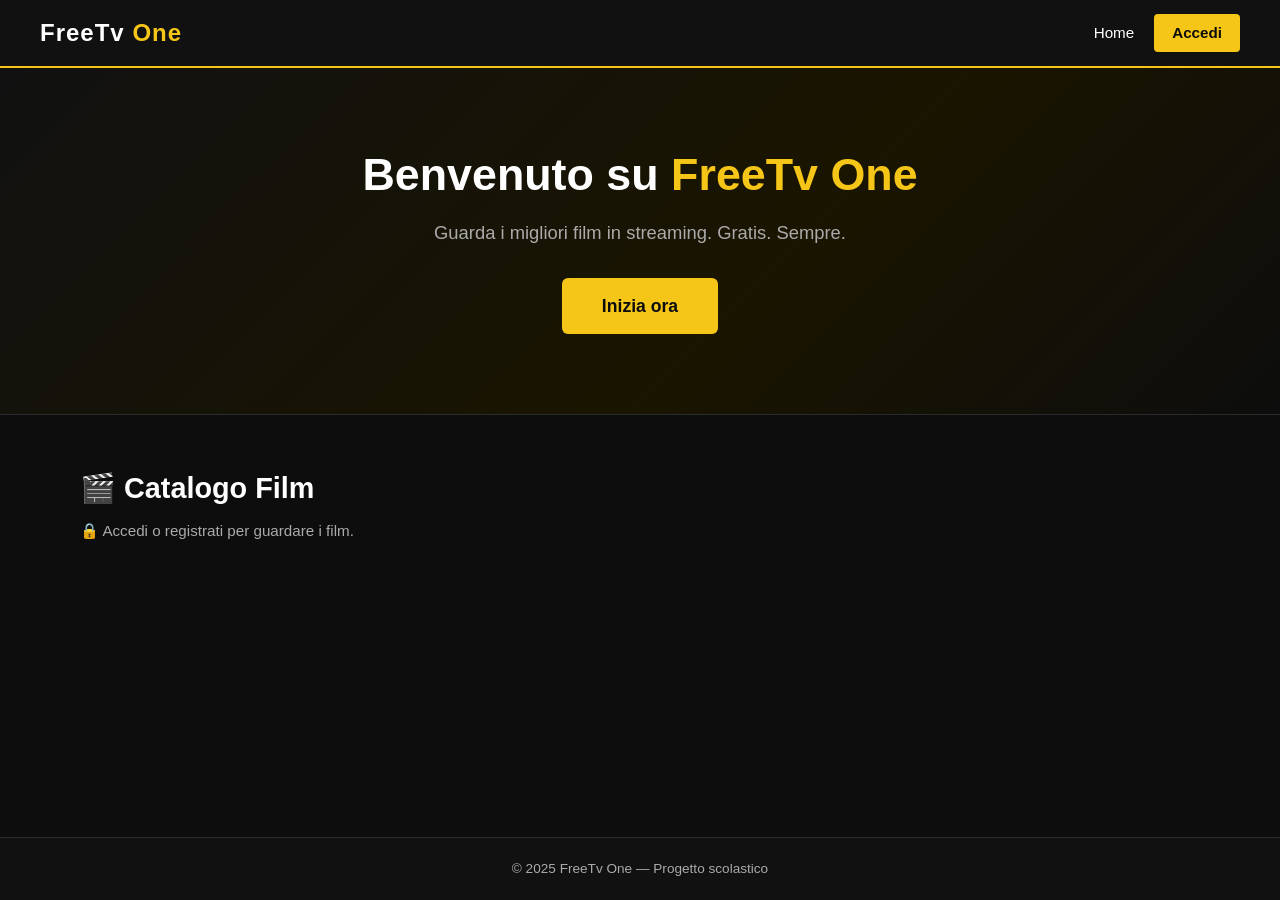
<file: index.html>
<!DOCTYPE html>
<html lang="it">
<head>
  <meta charset="UTF-8" />
  <meta name="viewport" content="width=device-width, initial-scale=1.0" />
  <title>FreeTv One</title>
  <link rel="stylesheet" href="css/style.css" />
</head>
<body>

  <!-- ===== NAVBAR ===== -->
  <nav class="navbar">
    <div class="nav-logo">FreeTv <span>One</span></div>
    <div class="nav-links">
      <!-- Mostrati solo se l'utente è loggato (gestiti da JS) -->
      <span id="nav-username" class="nav-user"></span>
      <a href="index.html" class="nav-link">Home</a>
      <a href="login.html" id="nav-login" class="nav-link btn-nav">Accedi</a>
      <a href="#" id="nav-logout" class="nav-link btn-nav" style="display:none;" onclick="logout()">Esci</a>
    </div>
  </nav>

  <!-- ===== HERO SECTION ===== -->
  <section class="hero">
    <div class="hero-content">
      <h1>Benvenuto su <span>FreeTv One</span></h1>
      <p>Guarda i migliori film in streaming. Gratis. Sempre.</p>
      <a href="login.html" class="btn-hero" id="hero-cta">Inizia ora</a>
    </div>
  </section>

  <!-- ===== CATALOGO FILM ===== -->
  <main class="catalog-section">
    <h2 class="section-title">🎬 Catalogo Film</h2>
    <p class="section-sub" id="catalog-message">Accedi per guardare i film disponibili.</p>

    <!-- Griglia film (visibile solo dopo login) -->
    <div class="movies-grid" id="movies-grid">
      <!-- Le card vengono generate da JavaScript (movies.js) -->
    </div>
  </main>

  <!-- ===== FOOTER ===== -->
  <footer class="footer">
    <p>© 2025 FreeTv One — Progetto scolastico</p>
  </footer>

  <!-- Script -->
  <script src="js/auth.js"></script>
  <script src="js/movies.js"></script>
  <script src="js/home.js"></script>

</body>
</html>
</file>
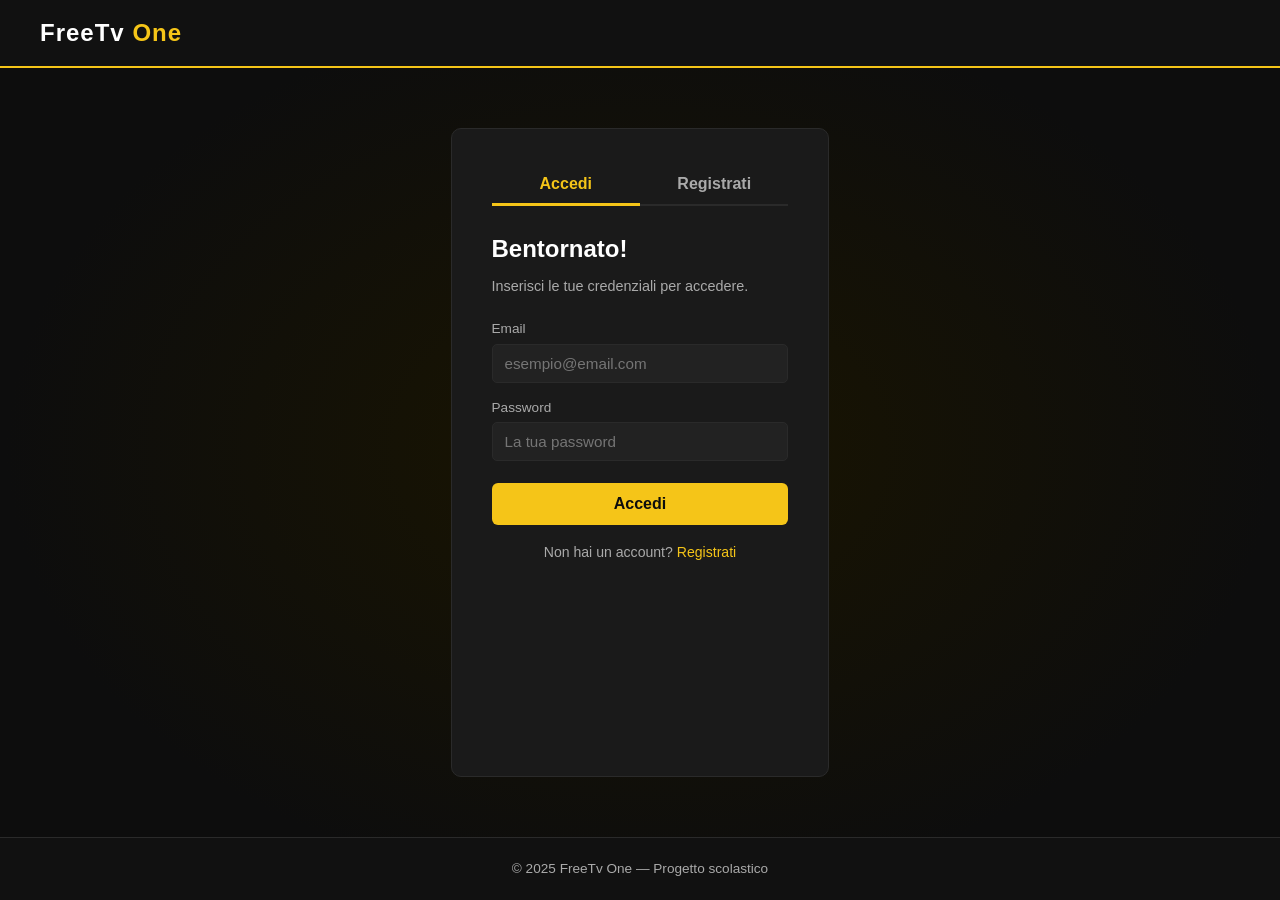
<file: film.html>
<!DOCTYPE html>
<html lang="it">
<head>
  <meta charset="UTF-8" />
  <meta name="viewport" content="width=device-width, initial-scale=1.0" />
  <title>Film — FreeTv One</title>
  <link rel="stylesheet" href="css/style.css" />
</head>
<body>

  <!-- ===== NAVBAR ===== -->
  <nav class="navbar">
    <div class="nav-logo"><a href="index.html">FreeTv <span>One</span></a></div>
    <div class="nav-links">
      <span id="nav-username" class="nav-user"></span>
      <a href="index.html" class="nav-link">Home</a>
      <a href="#" id="nav-logout" class="nav-link btn-nav" onclick="logout()">Esci</a>
    </div>
  </nav>

  <!-- ===== PAGINA FILM ===== -->
  <main class="movie-page">

    <!-- Pulsante torna indietro -->
    <a href="index.html" class="btn-back">← Torna al catalogo</a>

    <!-- Info del film (popolate da JS) -->
    <div class="movie-detail">
      <div class="movie-poster-large" id="movie-poster-large"></div>

      <div class="movie-info-detail">
        <h1 id="movie-title-detail">Caricamento...</h1>
        <div class="movie-meta">
          <span id="movie-year-detail" class="badge"></span>
          <span id="movie-genre-detail" class="badge"></span>
          <span id="movie-duration-detail" class="badge"></span>
        </div>
        <p id="movie-desc-detail" class="movie-description"></p>

        <!-- Pulsante per avviare il player -->
        <button class="btn-play" id="btn-play" onclick="showPlayer()">
          ▶ Guarda il Film
        </button>
      </div>
    </div>

    <!-- ===== VIDEO PLAYER ===== -->
    <!-- Nascosto finché l'utente non clicca "Guarda" -->
    <div class="player-container" id="player-container" style="display:none;">
      <h3 class="player-title">▶ Ora in riproduzione</h3>
      <video
        id="video-player"
        controls
        width="100%"
        preload="metadata"
      >
        <!-- Il src viene impostato da JavaScript (film.js) -->
        <source id="video-source" src="" type="video/mp4" />
        Il tuo browser non supporta il tag video HTML5.
      </video>
      <button class="btn-close-player" onclick="hidePlayer()">✕ Chiudi player</button>
    </div>

  </main>

  <!-- ===== FOOTER ===== -->
  <footer class="footer">
    <p>2026/2027 FreeTv One — Progetto scolastico</p>
  </footer>

  <!-- Script -->
  <script src="js/auth.js"></script>
  <script src="js/movies.js"></script>
  <script src="js/film.js"></script>

</body>
</html>
</file>
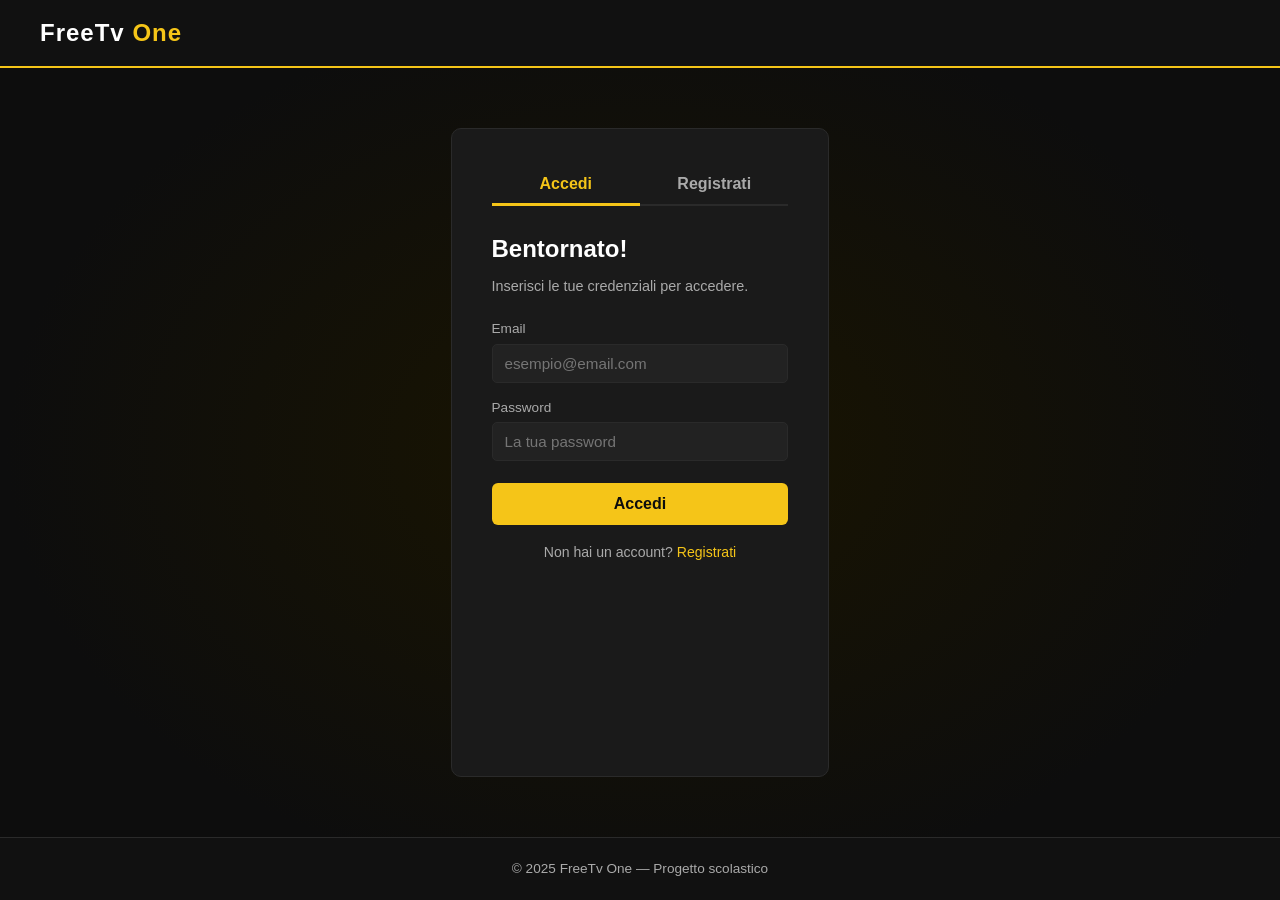
<file: login.html>
<!DOCTYPE html>
<html lang="it">
<head>
  <meta charset="UTF-8" />
  <meta name="viewport" content="width=device-width, initial-scale=1.0" />
  <title>Accedi — FreeTv One</title>
  <link rel="stylesheet" href="css/style.css" />
</head>
<body class="auth-page">

  <!-- ===== NAVBAR ===== -->
  <nav class="navbar">
    <div class="nav-logo"><a href="index.html">FreeTv <span>One</span></a></div>
  </nav>

  <!-- ===== AUTH BOX ===== -->
  <main class="auth-container">

    <!-- Tabs per scegliere Login o Registrazione -->
    <div class="auth-tabs">
      <button class="tab-btn active" id="tab-login" onclick="showTab('login')">Accedi</button>
      <button class="tab-btn" id="tab-register" onclick="showTab('register')">Registrati</button>
    </div>

    <!-- Messaggio di errore / successo -->
    <div class="auth-message" id="auth-message"></div>

    <!-- ===== FORM LOGIN ===== -->
    <div id="form-login" class="auth-form">
      <h2>Bentornato!</h2>
      <p class="form-sub">Inserisci le tue credenziali per accedere.</p>

      <label for="login-email">Email</label>
      <input type="email" id="login-email" placeholder="esempio@email.com" />

      <label for="login-password">Password</label>
      <input type="password" id="login-password" placeholder="La tua password" />

      <button class="btn-primary" onclick="login()">Accedi</button>

      <p class="form-switch">Non hai un account? <a onclick="showTab('register')">Registrati</a></p>
    </div>

    <!-- ===== FORM REGISTRAZIONE ===== -->
    <div id="form-register" class="auth-form" style="display:none;">
      <h2>Crea account</h2>
      <p class="form-sub">Registrati gratuitamente per iniziare.</p>

      <label for="reg-name">Nome</label>
      <input type="text" id="reg-name" placeholder="Il tuo nome" />

      <label for="reg-email">Email</label>
      <input type="email" id="reg-email" placeholder="esempio@email.com" />

      <label for="reg-password">Password</label>
      <input type="password" id="reg-password" placeholder="Scegli una password" />

      <label for="reg-password2">Conferma Password</label>
      <input type="password" id="reg-password2" placeholder="Ripeti la password" />

      <button class="btn-primary" onclick="register()">Registrati</button>

      <p class="form-switch">Hai già un account? <a onclick="showTab('login')">Accedi</a></p>
    </div>

  </main>

  <!-- ===== FOOTER ===== -->
  <footer class="footer">
    <p>© 2025 FreeTv One — Progetto scolastico</p>
  </footer>

  <!-- Script -->
  <script src="js/auth.js"></script>
  <script src="js/login.js"></script>

</body>
</html>
</file>
<file: css/style.css>
/* =============================================
   FREE STREAM PLUS — Foglio di stile principale
   Tema: Nero e Giallo
   Progetto scolastico
   ============================================= */

/* ===== VARIABILI COLORI ===== */
:root {
  --nero:        #0d0d0d;   /* sfondo principale */
  --nero-card:   #1a1a1a;   /* sfondo card */
  --nero-nav:    #111111;   /* sfondo navbar */
  --giallo:      #f5c518;   /* colore accento principale */
  --giallo-hover:#e0b015;   /* giallo scurito per hover */
  --bianco:      #ffffff;
  --grigio:      #aaaaaa;   /* testi secondari */
  --grigio-bordo:#2a2a2a;   /* bordi */
  --rosso-errore:#e74c3c;
  --verde-ok:    #2ecc71;
}

/* ===== RESET BASE ===== */
* {
  margin: 0;
  padding: 0;
  box-sizing: border-box;
}

body {
  background-color: var(--nero);
  color: var(--bianco);
  font-family: 'Segoe UI', Arial, sans-serif;
  font-size: 16px;
  line-height: 1.6;
  min-height: 100vh;
  display: flex;
  flex-direction: column;
}

a {
  color: var(--giallo);
  text-decoration: none;
  cursor: pointer;
}

a:hover {
  color: var(--giallo-hover);
}

/* ===== NAVBAR ===== */
.navbar {
  background-color: var(--nero-nav);
  border-bottom: 2px solid var(--giallo);
  padding: 14px 40px;
  display: flex;
  justify-content: space-between;
  align-items: center;
  position: sticky;
  top: 0;
  z-index: 100;
}

/* Logo "Free Stream Plus" */
.nav-logo {
  font-size: 1.5rem;
  font-weight: 700;
  letter-spacing: 1px;
  color: var(--bianco);
}

.nav-logo a {
  color: var(--bianco);
}

.nav-logo span {
  color: var(--giallo); /* "Plus" in giallo */
}

.nav-links {
  display: flex;
  align-items: center;
  gap: 20px;
}

.nav-link {
  color: var(--bianco);
  font-size: 0.95rem;
}

.nav-link:hover {
  color: var(--giallo);
}

/* Pulsante "Accedi" / "Esci" nella navbar */
.btn-nav {
  background-color: var(--giallo);
  color: var(--nero) !important;
  padding: 7px 18px;
  border-radius: 4px;
  font-weight: 600;
}

.btn-nav:hover {
  background-color: var(--giallo-hover);
}

/* Nome utente loggato */
.nav-user {
  color: var(--grigio);
  font-size: 0.9rem;
}

/* ===== HERO SECTION ===== */
.hero {
  background: linear-gradient(135deg, #111 0%, #1a1500 60%, #0d0d0d 100%);
  padding: 80px 40px;
  text-align: center;
  border-bottom: 1px solid var(--grigio-bordo);
}

.hero-content h1 {
  font-size: 2.8rem;
  font-weight: 800;
  margin-bottom: 16px;
  line-height: 1.2;
}

.hero-content h1 span {
  color: var(--giallo);
}

.hero-content p {
  font-size: 1.15rem;
  color: var(--grigio);
  margin-bottom: 30px;
}

/* Pulsante grande nella hero */
.btn-hero {
  display: inline-block;
  background-color: var(--giallo);
  color: var(--nero);
  font-size: 1.1rem;
  font-weight: 700;
  padding: 14px 40px;
  border-radius: 6px;
  transition: background-color 0.2s;
}

.btn-hero:hover {
  background-color: var(--giallo-hover);
  color: var(--nero);
}

/* ===== SEZIONE CATALOGO ===== */
.catalog-section {
  flex: 1;
  padding: 50px 40px;
  max-width: 1200px;
  margin: 0 auto;
  width: 100%;
}

.section-title {
  font-size: 1.8rem;
  font-weight: 700;
  margin-bottom: 8px;
}

.section-sub {
  color: var(--grigio);
  margin-bottom: 30px;
  font-size: 0.95rem;
}

/* ===== GRIGLIA FILM ===== */
.movies-grid {
  display: grid;
  /* 4 colonne su desktop, meno su mobile */
  grid-template-columns: repeat(auto-fill, minmax(220px, 1fr));
  gap: 24px;
}

/* ===== CARD FILM ===== */
.movie-card {
  background-color: var(--nero-card);
  border: 1px solid var(--grigio-bordo);
  border-radius: 8px;
  overflow: hidden;
  transition: transform 0.2s, border-color 0.2s;
  cursor: pointer;
}

.movie-card:hover {
  transform: translateY(-5px);
  border-color: var(--giallo);
}

/* Copertina del film (colore/emoji come placeholder) */
.movie-poster {
  width: 100%;
  height: 150px;
  display: flex;
  align-items: center;
  justify-content: center;
  font-size: 3rem;
  background: linear-gradient(135deg, #1f1f00, #333300);
}

.movie-card-body {
  padding: 14px;
}

.movie-card-title {
  font-size: 1rem;
  font-weight: 700;
  margin-bottom: 6px;
  color: var(--bianco);
}

.movie-card-genre {
  font-size: 0.8rem;
  color: var(--giallo);
  margin-bottom: 8px;
}

.movie-card-desc {
  font-size: 0.82rem;
  color: var(--grigio);
  /* Tronca la descrizione a 2 righe */
  display: -webkit-box;
  -webkit-line-clamp: 2;
  -webkit-box-orient: vertical;
  overflow: hidden;
}

.btn-card {
  display: block;
  margin: 12px 14px 14px;
  background-color: var(--giallo);
  color: var(--nero);
  text-align: center;
  padding: 8px;
  border-radius: 4px;
  font-weight: 600;
  font-size: 0.9rem;
  transition: background-color 0.2s;
}

.btn-card:hover {
  background-color: var(--giallo-hover);
  color: var(--nero);
}

/* ===== PAGINA AUTH (Login / Registrazione) ===== */
.auth-page {
  background: radial-gradient(ellipse at center, #1a1500 0%, #0d0d0d 70%);
}

.auth-container {
  flex: 1;
  max-width: 420px;
  margin: 60px auto;
  background-color: var(--nero-card);
  border: 1px solid var(--grigio-bordo);
  border-radius: 10px;
  padding: 36px 40px;
}

/* Tabs Login / Registrati */
.auth-tabs {
  display: flex;
  margin-bottom: 24px;
  border-bottom: 2px solid var(--grigio-bordo);
}

.tab-btn {
  flex: 1;
  background: none;
  border: none;
  color: var(--grigio);
  font-size: 1rem;
  font-weight: 600;
  padding: 10px;
  cursor: pointer;
  transition: color 0.2s;
  border-bottom: 3px solid transparent;
  margin-bottom: -2px;
}

.tab-btn.active {
  color: var(--giallo);
  border-bottom-color: var(--giallo);
}

.tab-btn:hover {
  color: var(--bianco);
}

/* Form di login/registrazione */
.auth-form h2 {
  font-size: 1.5rem;
  margin-bottom: 6px;
}

.form-sub {
  color: var(--grigio);
  font-size: 0.9rem;
  margin-bottom: 20px;
}

.auth-form label {
  display: block;
  font-size: 0.85rem;
  color: var(--grigio);
  margin-bottom: 4px;
  margin-top: 14px;
}

.auth-form input {
  width: 100%;
  background-color: #222;
  border: 1px solid var(--grigio-bordo);
  border-radius: 5px;
  color: var(--bianco);
  font-size: 0.95rem;
  padding: 10px 12px;
  outline: none;
  transition: border-color 0.2s;
}

.auth-form input:focus {
  border-color: var(--giallo);
}

/* Pulsante principale (submit) */
.btn-primary {
  width: 100%;
  background-color: var(--giallo);
  color: var(--nero);
  font-size: 1rem;
  font-weight: 700;
  border: none;
  border-radius: 6px;
  padding: 12px;
  margin-top: 22px;
  cursor: pointer;
  transition: background-color 0.2s;
}

.btn-primary:hover {
  background-color: var(--giallo-hover);
}

.form-switch {
  text-align: center;
  margin-top: 16px;
  font-size: 0.88rem;
  color: var(--grigio);
}

/* Messaggi errore / successo */
.auth-message {
  font-size: 0.9rem;
  margin-bottom: 10px;
  padding: 8px 12px;
  border-radius: 4px;
  display: none; /* mostrato da JS quando serve */
}

.auth-message.errore {
  background-color: #2a0a0a;
  color: var(--rosso-errore);
  border: 1px solid var(--rosso-errore);
  display: block;
}

.auth-message.successo {
  background-color: #0a2a0a;
  color: var(--verde-ok);
  border: 1px solid var(--verde-ok);
  display: block;
}

/* ===== PAGINA FILM (film.html) ===== */
.movie-page {
  flex: 1;
  max-width: 1000px;
  margin: 0 auto;
  padding: 40px;
  width: 100%;
}

.btn-back {
  display: inline-block;
  color: var(--grigio);
  font-size: 0.9rem;
  margin-bottom: 30px;
}

.btn-back:hover {
  color: var(--giallo);
}

.movie-detail {
  display: flex;
  gap: 40px;
  margin-bottom: 40px;
  align-items: flex-start;
}

/* Poster grande con emoji */
.movie-poster-large {
  width: 200px;
  min-width: 200px;
  height: 280px;
  background: linear-gradient(135deg, #1f1f00, #333300);
  border-radius: 8px;
  border: 1px solid var(--grigio-bordo);
  display: flex;
  align-items: center;
  justify-content: center;
  font-size: 5rem;
}

.movie-info-detail h1 {
  font-size: 2rem;
  margin-bottom: 14px;
}

/* Badge genere / anno / durata */
.movie-meta {
  display: flex;
  gap: 10px;
  flex-wrap: wrap;
  margin-bottom: 20px;
}

.badge {
  background-color: var(--giallo);
  color: var(--nero);
  font-size: 0.78rem;
  font-weight: 700;
  padding: 4px 10px;
  border-radius: 20px;
}

.movie-description {
  color: var(--grigio);
  font-size: 0.98rem;
  line-height: 1.7;
  margin-bottom: 24px;
}

/* Pulsante grande "Guarda il Film" */
.btn-play {
  background-color: var(--giallo);
  color: var(--nero);
  font-size: 1.1rem;
  font-weight: 700;
  border: none;
  border-radius: 6px;
  padding: 14px 36px;
  cursor: pointer;
  transition: background-color 0.2s;
}

.btn-play:hover {
  background-color: var(--giallo-hover);
}

/* ===== VIDEO PLAYER ===== */
.player-container {
  background-color: var(--nero-card);
  border: 1px solid var(--grigio-bordo);
  border-radius: 10px;
  padding: 24px;
  margin-top: 30px;
}

.player-title {
  font-size: 1.1rem;
  color: var(--giallo);
  margin-bottom: 14px;
}

/* Stile del tag <video> HTML */
#video-player {
  border-radius: 6px;
  background-color: #000;
  max-height: 480px;
}

.btn-close-player {
  margin-top: 14px;
  background: none;
  border: 1px solid var(--grigio-bordo);
  color: var(--grigio);
  padding: 6px 16px;
  border-radius: 4px;
  cursor: pointer;
  font-size: 0.88rem;
}

.btn-close-player:hover {
  border-color: var(--rosso-errore);
  color: var(--rosso-errore);
}

/* ===== FOOTER ===== */
.footer {
  background-color: var(--nero-nav);
  border-top: 1px solid var(--grigio-bordo);
  text-align: center;
  padding: 20px;
  color: var(--grigio);
  font-size: 0.85rem;
  margin-top: auto;
}

/* ===== RESPONSIVE MOBILE ===== */
@media (max-width: 700px) {
  .navbar {
    padding: 12px 20px;
    flex-direction: column;
    gap: 10px;
  }

  .hero-content h1 {
    font-size: 1.8rem;
  }

  .catalog-section {
    padding: 30px 20px;
  }

  .movie-detail {
    flex-direction: column;
  }

  .movie-poster-large {
    width: 100%;
    min-width: unset;
    height: 180px;
  }

  .auth-container {
    margin: 30px 16px;
    padding: 24px 20px;
  }

  .movie-page {
    padding: 20px;
  }
}
</file>
